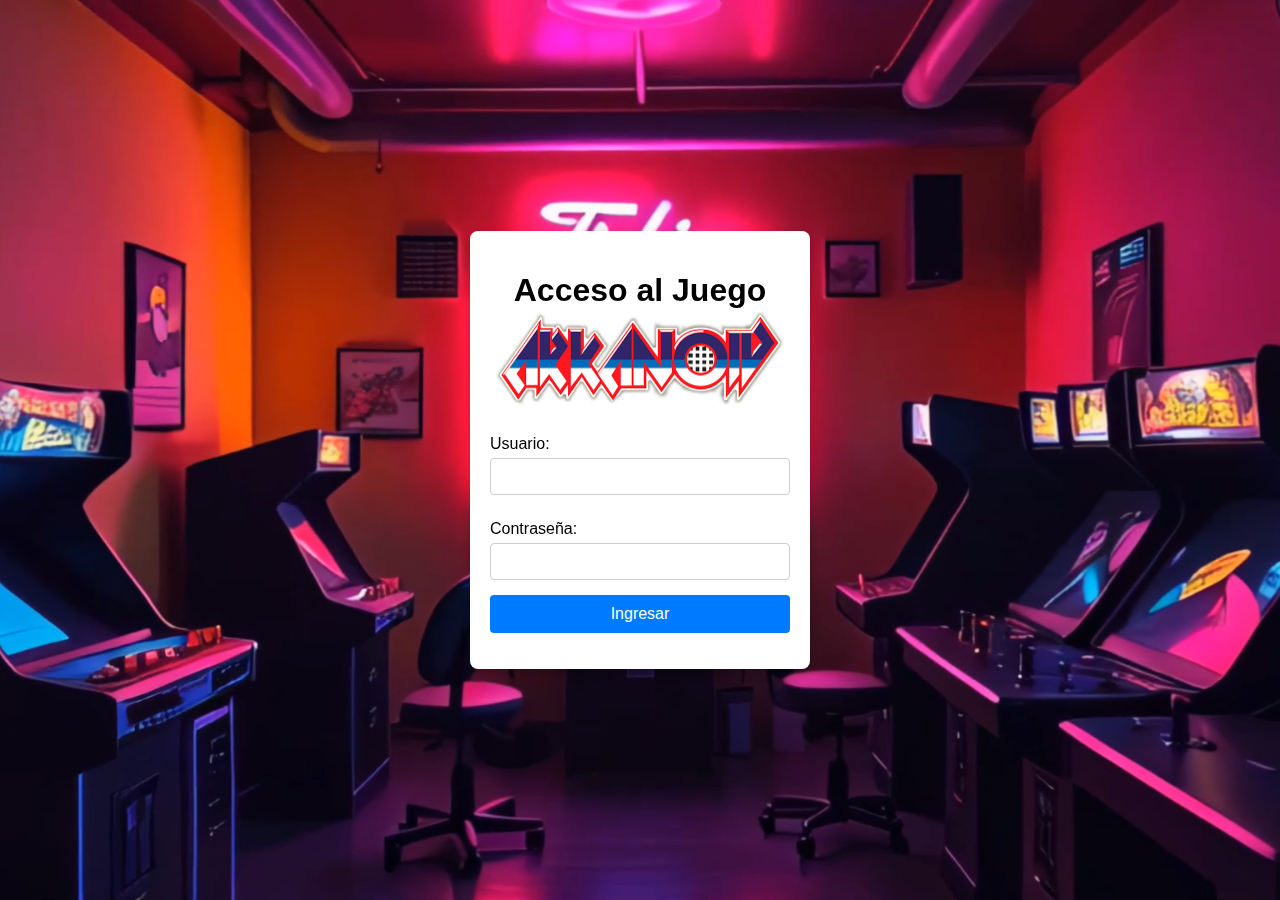
<file: index.html>
<!DOCTYPE html>
<html lang="es">
<head>
    <meta charset="UTF-8">
    <meta name="viewport" content="width=device-width, initial-scale=1.0">
    <title>Login - Juego</title>
    <link rel="stylesheet" href="css/estilos.css">
</head>
<body class="inicio">
    <main>
    <div class="login-container slide-in-elliptic-top-fwd">        
        <h1>Acceso al Juego</h1>
        <img class="logoinicio" src="media/imagenes/letras.png" alt="">
        <form id="loginForm">
            <label for="usuario">Usuario:</label>
            <input type="text" id="usuario" name="usuario" required>

            <label for="contraseña">Contraseña:</label>
            <input type="password" id="contraseña" name="contraseña" required>

            <button type="submit">Ingresar</button>
        </form>
        <p id="mensaje"></p>
    </div>
    <video src="media/video/arcade-room.mp4" autoplay muted>
        Tu navegador no soporta el elemento <code>video</code>. Actualízalo para reproducir este contenido multimedia.
    </video>
    </main>
    <script src="js/inicio.js"></script>
</body>
</html>
</file>
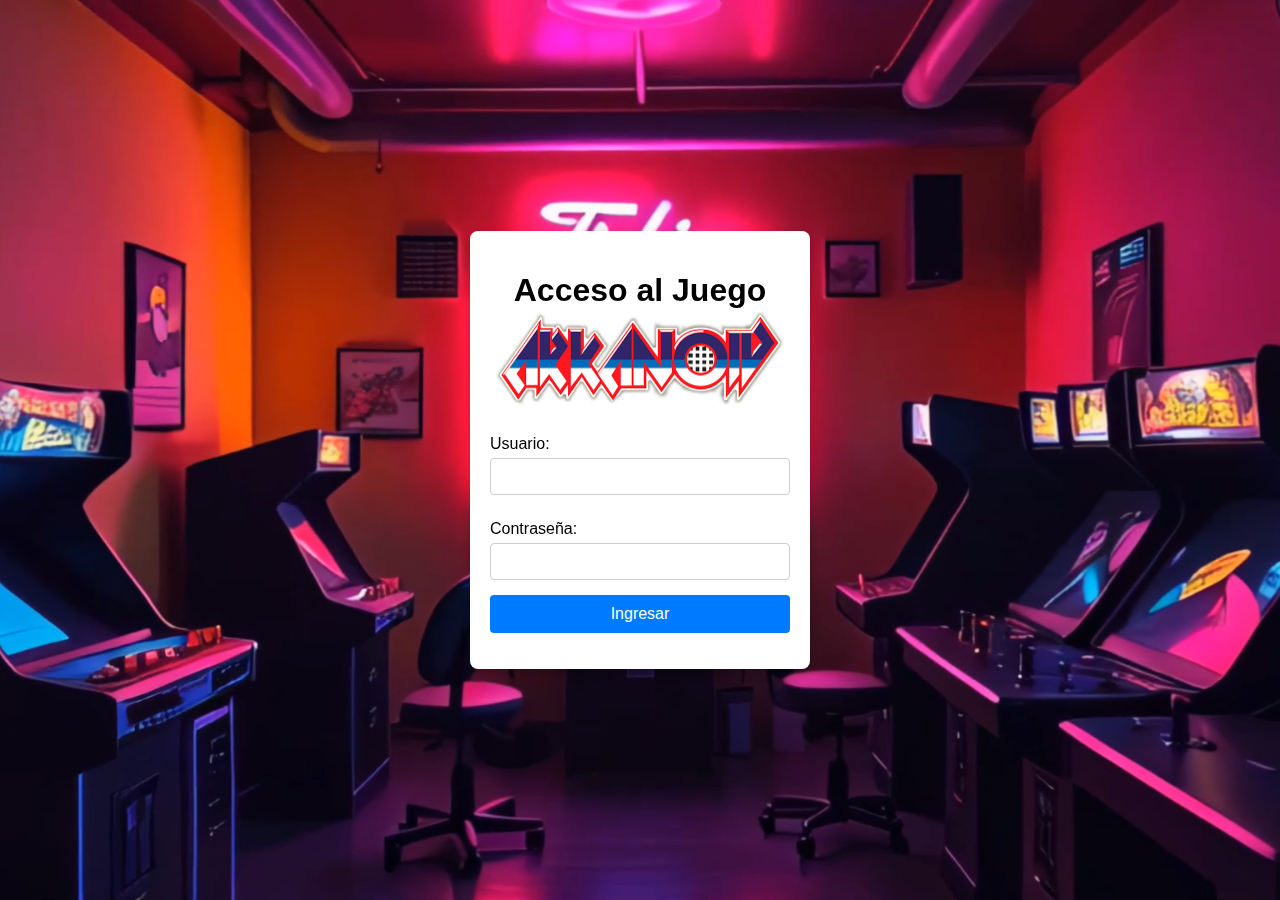
<file: interfaces/bienvenida.html>
<!DOCTYPE html>
<html lang="es">
<head>
    <meta charset="UTF-8">
    <meta name="viewport" content="width=device-width, initial-scale=1.0">
    <title>Bienvenida - Juego</title>
    <link rel="stylesheet" href="../css/estilos.css">
</head>
<body class="bienvenida">
    <main>
        <div class="bienvenida-container slide-in-elliptic-top-fwd">
            <img src="../media/imagenes/letras.png" alt="logo Arcanoid">
    
            <!-- Instrucciones del Juego -->
            <div id="textos-bienvenida">
                <h1>Bienvenido <strong id="user-nombre">usuario</strong></h1>
                <h2>Descripción</h2>
                <div class="descripcion">                   
                    <p>En Arcanoid, una capa de ladrillos cubre el tercio superior de la pantalla y el objetivo es destruirlos todos haciendo rebotar repetidamente una pelota desde una paleta hacia ellos </p>               
                </div>
                <h3>Instrucciones de juego</h3>
                <div id="instrucciones">                   
                    <p>Ganarás el juego si destruyes todos los ladrillos antes de que se acabe el tiempo y antes de perder todas las vidas que se te ofrecen </p>
                    <p>Perderas una vida si no logras golpear la bola  con la paleta y que se cuele por debajo de esta.</p>
                    <p>Hay tres niveles de dificultad. El nivel de dificultad influye en las vidas que tienes, el número de bloques a destruir y la velocidad de la bola</p>
                    <p>Cada ladrillo que rompas obtendras una puntuación que se irá sumando. Ademas los ladrillos rojos ofrecen una puntuacion de 50 puntos por ladrillo, los amarillos de 10,  los verdes de 20 y los narajas de 30</p>
                    <p>Puedes mover la paleta a izquierda y derecha desplanzando el raton.</p>
                    <p>Para ello el puntero del raton debe estar colocado siempres sobre la zona de juego, si no perderas el control de la paleta y podras voler a recuperarlo colocandote en la zona de juego</p>
                    <p>Para sotar las bolas haz click en el boton izquierdo del ratón</p>
                    <p>Activa el audio de tu ordenador y la musica te ayudar a saber cuando quedan te pocos segundos para que el juego termine</p>
                </div>
                <button id="mostrarInstrucciones">¿No sabes cómo Jugar?: haz clic aquí</button>               
            </div>
    
            <!-- Selección de Nivel -->
            <h3>Selecciona un nivel de dificultad:</h3>
            <select id="nivel">
                <option value="principiante">Principiante</option>
                <option value="intermedio">Intermedio</option>
                <option value="avanzado">Avanzado</option>
            </select>
    
            <!-- Botón de inicio -->
            <button id="comenzarJuego">Comenzar Juego</button>   
        </div>
        <video src="../media/video/bienvenidos.mp4" autoplay muted loop>
            Tu navegador no soporta el elemento <code>video</code>. Actualízalo para reproducir este contenido multimedia.
        </video>
    </main>
    <script src="../js/bienvenida.js"></script>
</body>
</html>
</file>
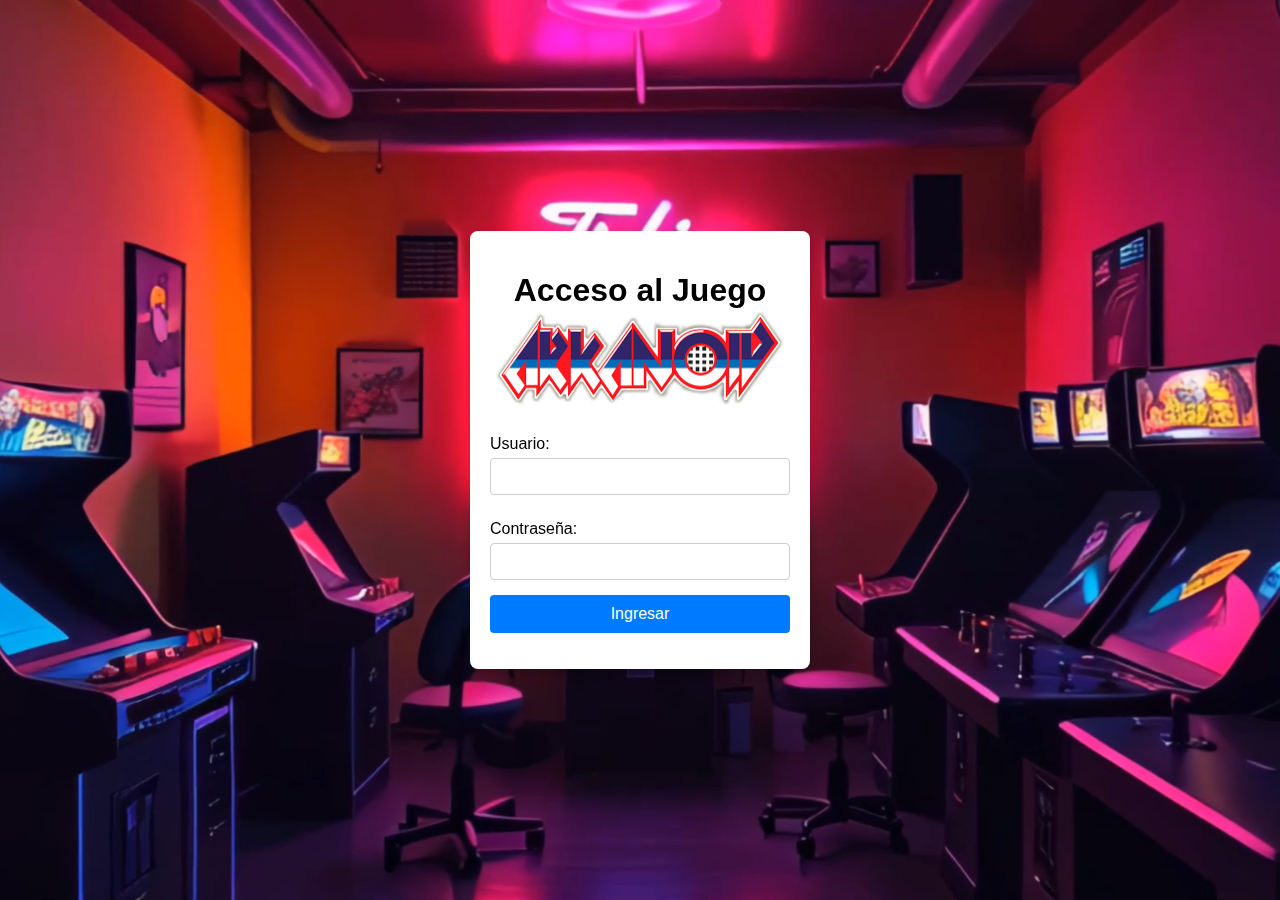
<file: interfaces/resultados.html>
<!DOCTYPE html>
<html lang="es">
<head>
    <meta charset="UTF-8">
    <meta name="viewport" content="width=device-width, initial-scale=1.0">
    <title>Resultados - Juego</title>
    <link rel="stylesheet" href="../css/estilos.css">
</head>
<body class="resultados">
  <main>
    <p id="game-over">GAME OVER</p>
    <div class="resultados-container">
      <h1 id="mensajeResultados">Gracias por jugar</h1>
        <h2>Resultados de <strong id="user-nombre">usuario</strong></h2>
        <!-- Resumen del desempeño -->
        <div id="resumenDesempeño">
            <p>Puntuación final: <span id="puntuacionFinal">0</span></p>
        </div>

        <!-- Opciones -->
        <div class="opciones">
            <button id="reiniciarJuego">Reiniciar Juego</button>
            <button id="salirLogin">Salir al Login</button>
        </div>
    </div>
    <video src="../media/video/red.mp4" autoplay muted loop>
      Tu navegador no soporta el elemento <code>video</code>. Actualízalo para reproducir este contenido multimedia.
    </video>
  </main>
    <script src="../js/resultados.js"></script>
</body>
</html>
</file>
<file: css/estilos.css>
@import url("https://fonts.googleapis.com/css2?family=Press+Start+2P&display=swap");

body {
    font-family: Arial, sans-serif;
    /*display: flex;
    justify-content: center;
    align-items: center;
    height: 100vh;*/
    margin: 0;
    background-color: #000;
}

img.logoinicio {
    max-width: 300px;
    margin-bottom: 15px;
    margin-top: -20px;
}

video {
    position: fixed;
    right: 0;
    bottom: 0;
    /*min-width: 100%;
    min-height: 100%;*/
    height: 100%;
    transform: translateX(calc((100% - 100vw) / 2));
    z-index: -2;
}

p#game-over {
    font-family: "Press Start 2P", system-ui;
    font-weight: 400;
    font-style: normal;
    font-size: 4em;
    text-align: center;
    animation-name: example;
    animation-duration: 1s;
    animation-iteration-count: infinite;
    max-width: 990px;
    margin: 0px auto;
}

@keyframes example {
    0% {
        color: lime;
        text-shadow: 0 0 20px green;
    }
    25% {
        color: green;
        text-shadow: 2px 2px 2px lime;
        transform: translate(-2px, 1px);
    }
    40% {
        color: lime;
        text-shadow: none;
        transform: translate(0, 0);
    }
    50% {
        color: green;
        text-shadow: 5px 5px 2px blue, -5px -5px 2px red;
        transform: translate(0px, 5px);
    }
    70% {
        color: lime;
        text-shadow: none;
        transform: translate(0, 0);
    }
    80% {
        color: lime;
        text-shadow: 0 0 20px green;
        transform: translate(-2px, 1px);
    }
    100% {
        color: lime;
        text-shadow: none;
    }
}

.slide-in-elliptic-top-fwd {
	-webkit-animation: slide-in-elliptic-top-fwd 1.5s cubic-bezier(0.250, 0.460, 0.450, 0.940) 1s both;
	        animation: slide-in-elliptic-top-fwd 1.5s cubic-bezier(0.250, 0.460, 0.450, 0.940) 1s both;
}

@-webkit-keyframes slide-in-elliptic-top-fwd {
    0% {
        -webkit-transform: translateY(-600px) rotateX(-30deg) scale(0);
        transform: translateY(-600px) rotateX(-30deg) scale(0);
        -webkit-transform-origin: 50% 100%;
        transform-origin: 50% 100%;
        opacity: 0.8;
    }
    100% {
        -webkit-transform: translateY(0) rotateX(0) scale(1);
        transform: translateY(0) rotateX(0) scale(1);
        -webkit-transform-origin: 50% 1400px;
        transform-origin: 50% 1400px;
        opacity: 1;
    }
}
@keyframes slide-in-elliptic-top-fwd {
    0% {
        -webkit-transform: translateY(-600px) rotateX(-30deg) scale(0);
        transform: translateY(-600px) rotateX(-30deg) scale(0);
        -webkit-transform-origin: 50% 100%;
        transform-origin: 50% 100%;
        opacity: 0.8;
    }
    100% {
        -webkit-transform: translateY(0) rotateX(0) scale(1);
        transform: translateY(0) rotateX(0) scale(1);
        -webkit-transform-origin: 50% 1400px;
        transform-origin: 50% 1400px;
        opacity: 1;
    }
}

.inicio main,
.resultados main,
.bienvenida main {
    display: flex;
    justify-content: center;
    align-items: center;
    height: 100vh;
}

.resultados main {
    flex-direction: column;
}

.inicio label {
    text-align: left;
}

.resultados,
.inicio {
    background: black;
}

.login-container {
    background: white;
    padding: 20px;
    border-radius: 8px;
    box-shadow: 0 4px 10px rgba(0, 0, 0, 0.2);
    text-align: center;
}

form {
    display: flex;
    flex-direction: column;
}

label {
    margin: 10px 0 5px;
}

input {
    padding: 10px;
    margin-bottom: 15px;
    border: 1px solid #ccc;
    border-radius: 4px;
}

button {
    padding: 10px;
    background: #007bff;
    color: white;
    border: none;
    border-radius: 4px;
    cursor: pointer;
}

button:hover {
    background: #0056b3;
}

#mensaje {
    margin-top: 10px;
}

.bienvenida-container {
    max-width: 600px;
    margin: auto;
    background: white;
    padding: 20px;
    border-radius: 8px;
    box-shadow: 0 4px 10px rgba(0, 0, 0, 0.2);
    text-align: center;
}


/* Asegúrate de que las instrucciones estén inicialmente ocultas */
#instrucciones { 
    
    opacity: 0;
    border-radius: 12px;
    padding:0;
    text-align: justify;
    max-height: 0; /* Al principio, el contenido está oculto */
    overflow: hidden; /* No se muestra el contenido que sobrepasa la altura */
    transition: 1s ease-out; /* Transición suave */
}


/* Cuando se muestre, la altura se ajusta */
#instrucciones.mostrar {
    margin-bottom: 15px;
    padding: 10px 20px;
    max-height: 1000px; 
    border: 1px solid #e1e1e1;
    background: #eee;
    opacity: 1; 
    
}
.seleccion-nivel {
    margin-bottom: 20px;
}

select {
    padding: 10px;
    font-size: 16px;
    margin-top: 10px;
    margin-bottom: 15px;
}

button {
    padding: 10px 20px;
    font-size: 16px;
    background: #007bff;
    color: white;
    border: none;
    border-radius: 4px;
    cursor: pointer;
}

button:hover {
    background: #0056b3;
}

/*juego*/

/* Contenedor de bienvenida */
.bienvenida-container,
.juego-container {
    padding: 20px;
}

/* Estilos del contenedor de la zona de información */
#informacion {
    margin: 0;
    font-size: 18px;
    color: #333;
    text-align: center;
    background-color: #000000e5;
    padding: 0;
    border-radius: 10px;
    box-shadow: 0px 4px 8px rgba(0, 0, 0, 0.1);
    position: absolute;
    z-index: 9999999;
    width: 100%;
    height: 100%;
    display: flex;
    flex-direction: column;
    justify-content: center;
    align-items: center;
    color: white;
}

.resultados-container {
    text-align: center;
    margin: 50px auto;
    padding: 20px;
    border: 2px solid #333;
    border-radius: 10px;
    max-width: 600px;
    background-color: #f9f9f9;
    box-shadow: 0 4px 10px rgba(0, 0, 0, 0.2);
}

.resultados-container h1 {
    font-size: 2rem;
    margin-bottom: 20px;
    color: #4caf50;
}

#resumenDesempeño {
    margin: 20px 0;
    font-size: 1.2rem;
}

.opciones button {
    margin: 10px;
    padding: 10px 20px;
    font-size: 1rem;
    border: none;
    border-radius: 5px;
    cursor: pointer;
    transition: background-color 0.3s ease;
}

#reiniciarJuego {
    background-color: #4caf50;
    color: white;
}

#reiniciarJuego:hover {
    background-color: #45a049;
}

#salirLogin {
    background-color: #f44336;
    color: white;
}

#salirLogin:hover {
    background-color: #d32f2f;
}

#puntuacion {
    font-size: 30px;
    font-weight: bold;
    margin-top: 30px;
    margin-bottom: 30px;
    text-align: center;
    border: 1px solid;
    box-shadow: 2px 2px 2px gray;
}
</file>
